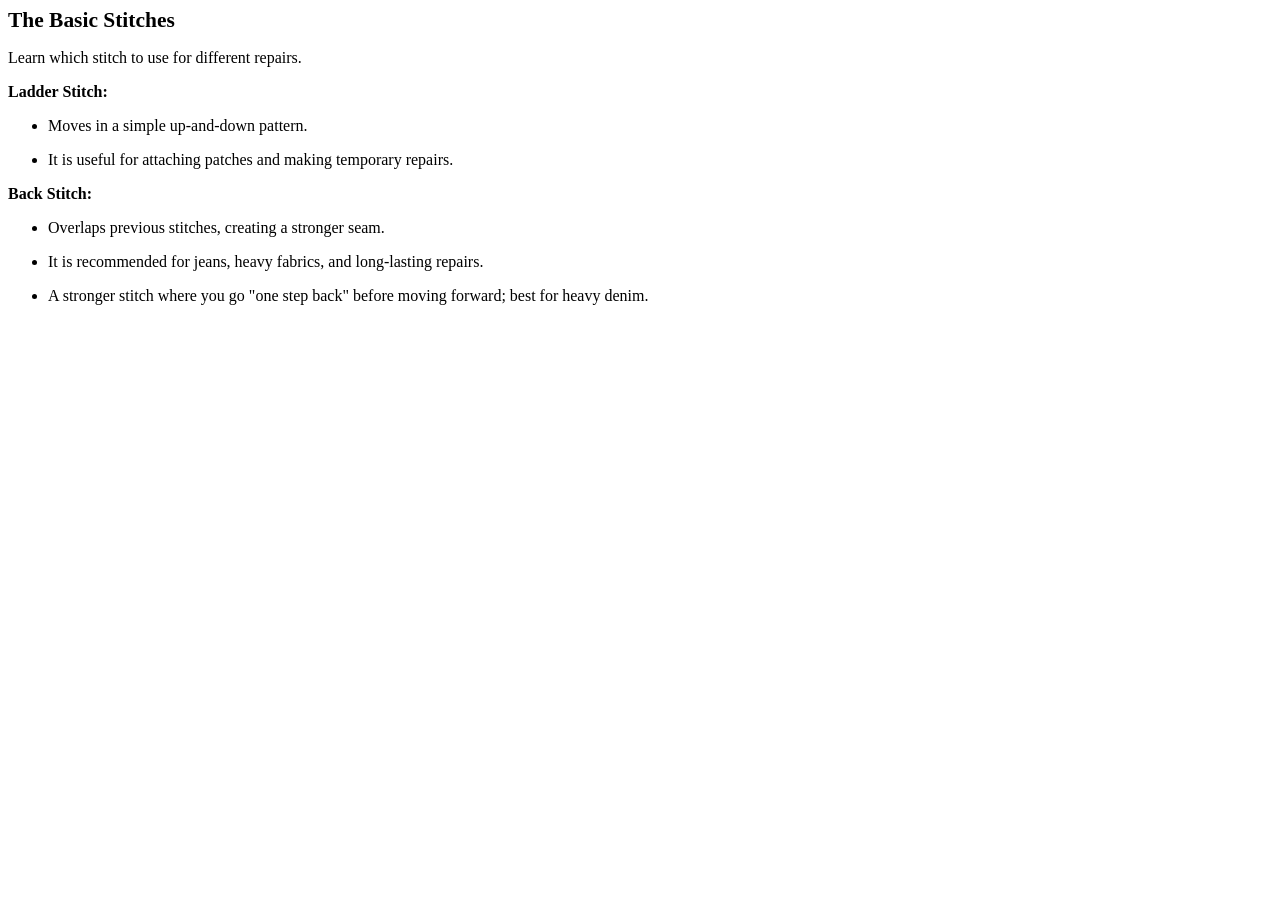
<file: Basic_Stitches.html>
<!DOCTYPE html
  SYSTEM "about:legacy-compat">
<html lang="en-us"><head><meta charset="UTF-8"><meta name="copyright" content="(C) Copyright 2026"><meta name="generator" content="DITA-OT"><meta name="description" content="Learn which stitch to use for different repairs."><title>The Basic Stitches</title><link rel="shortcut icon" href="./favicon.svg"><link rel="stylesheet" type="text/css" href="commonltr.css">
<link rel="stylesheet" type="text/css" href="./common-extended.css"></head><body id="concept-8547"><main role="main"><article role="article" aria-labelledby="ariaid-title1"><h1 class="title topictitle1" id="ariaid-title1">The Basic Stitches</h1><div class="body conbody"><p class="shortdesc">Learn which stitch to use for different repairs.</p><div class="p"><strong class="ph b">Ladder Stitch:</strong><ul class="ul"><li class="li"><p class="p">Moves in a simple up-and-down pattern. </p></li><li class="li"><p class="p">It is useful for attaching patches and making temporary repairs.
</p></li></ul></div><p class="p"><strong class="ph b">Back Stitch:</strong></p><ul class="ul"><li class="li"><p class="p">Overlaps previous stitches, creating a stronger seam.</p></li><li class="li"><p class="p">It is recommended for jeans, heavy fabrics, and long-lasting repairs.
</p></li><li class="li"><p class="p">A stronger stitch where you go "one step back" before moving forward; best for heavy denim.</p></li></ul></div></article></main></body></html>
</file>
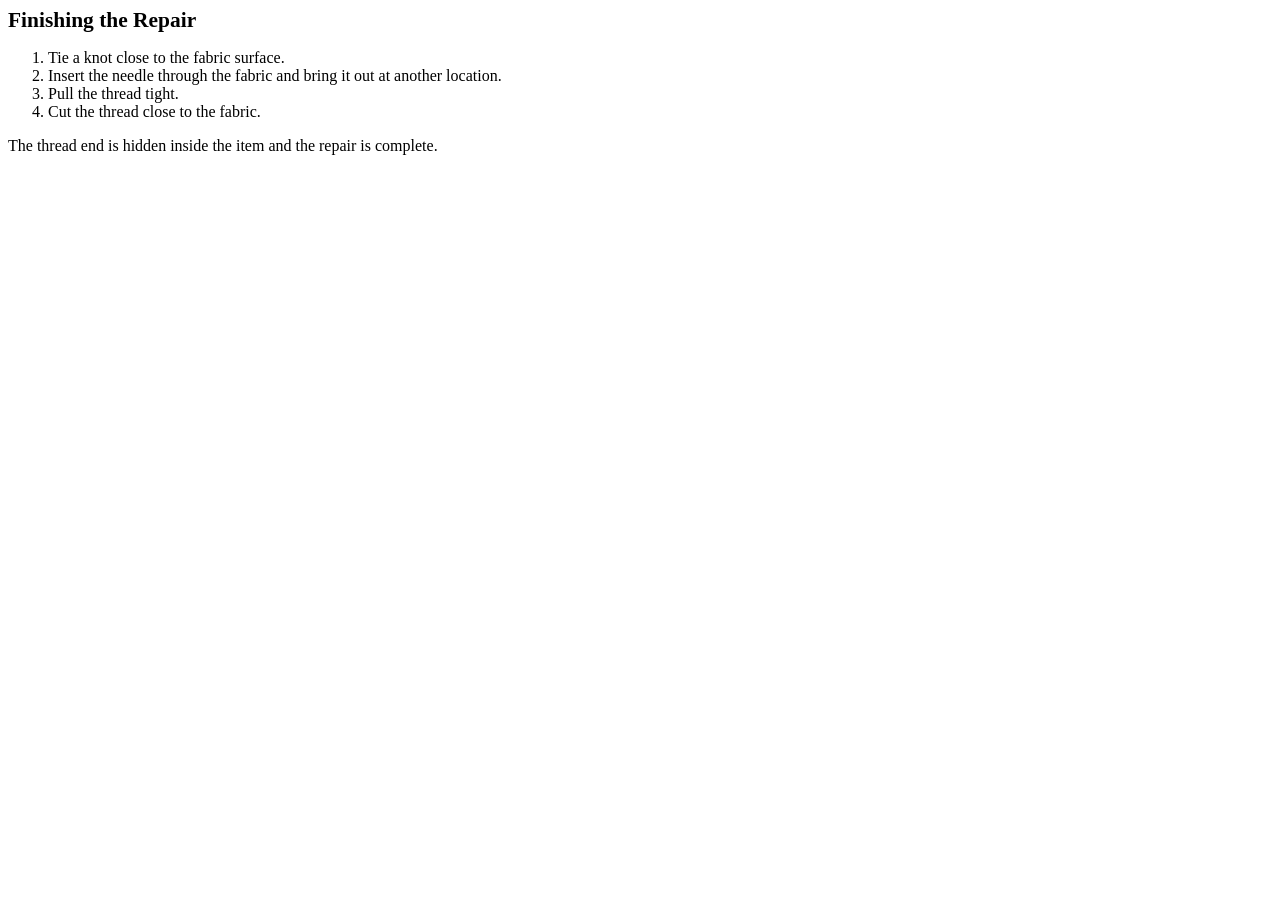
<file: Finishing_the_Repair.html>
<!DOCTYPE html
  SYSTEM "about:legacy-compat">
<html lang="en"><head><meta charset="UTF-8"><meta name="copyright" content="(C) Copyright 2026"><meta name="generator" content="DITA-OT"><meta name="description" content=""><title>Finishing the Repair</title><link rel="shortcut icon" href="./favicon.svg"><link rel="stylesheet" type="text/css" href="commonltr.css">
<link rel="stylesheet" type="text/css" href="./common-extended.css"></head><body id="task-9900"><main role="main"><article role="article" aria-labelledby="ariaid-title1"><h1 class="title topictitle1" id="ariaid-title1">Finishing the Repair</h1><div class="body taskbody"><p class="shortdesc"></p><section class="section context"></section><section><ol class="ol steps"><li class="li step"><span class="ph cmd">Tie a knot close to the fabric surface.
</span></li><li class="li step"><span class="ph cmd">Insert the needle through the fabric and bring it out at another location.
</span></li><li class="li step"><span class="ph cmd">Pull the thread tight.
</span></li><li class="li step"><span class="ph cmd">Cut the thread close to the fabric.
</span></li></ol></section><section class="section result">The thread end is hidden inside the item and the repair is complete.
</section></div></article></main></body></html>
</file>
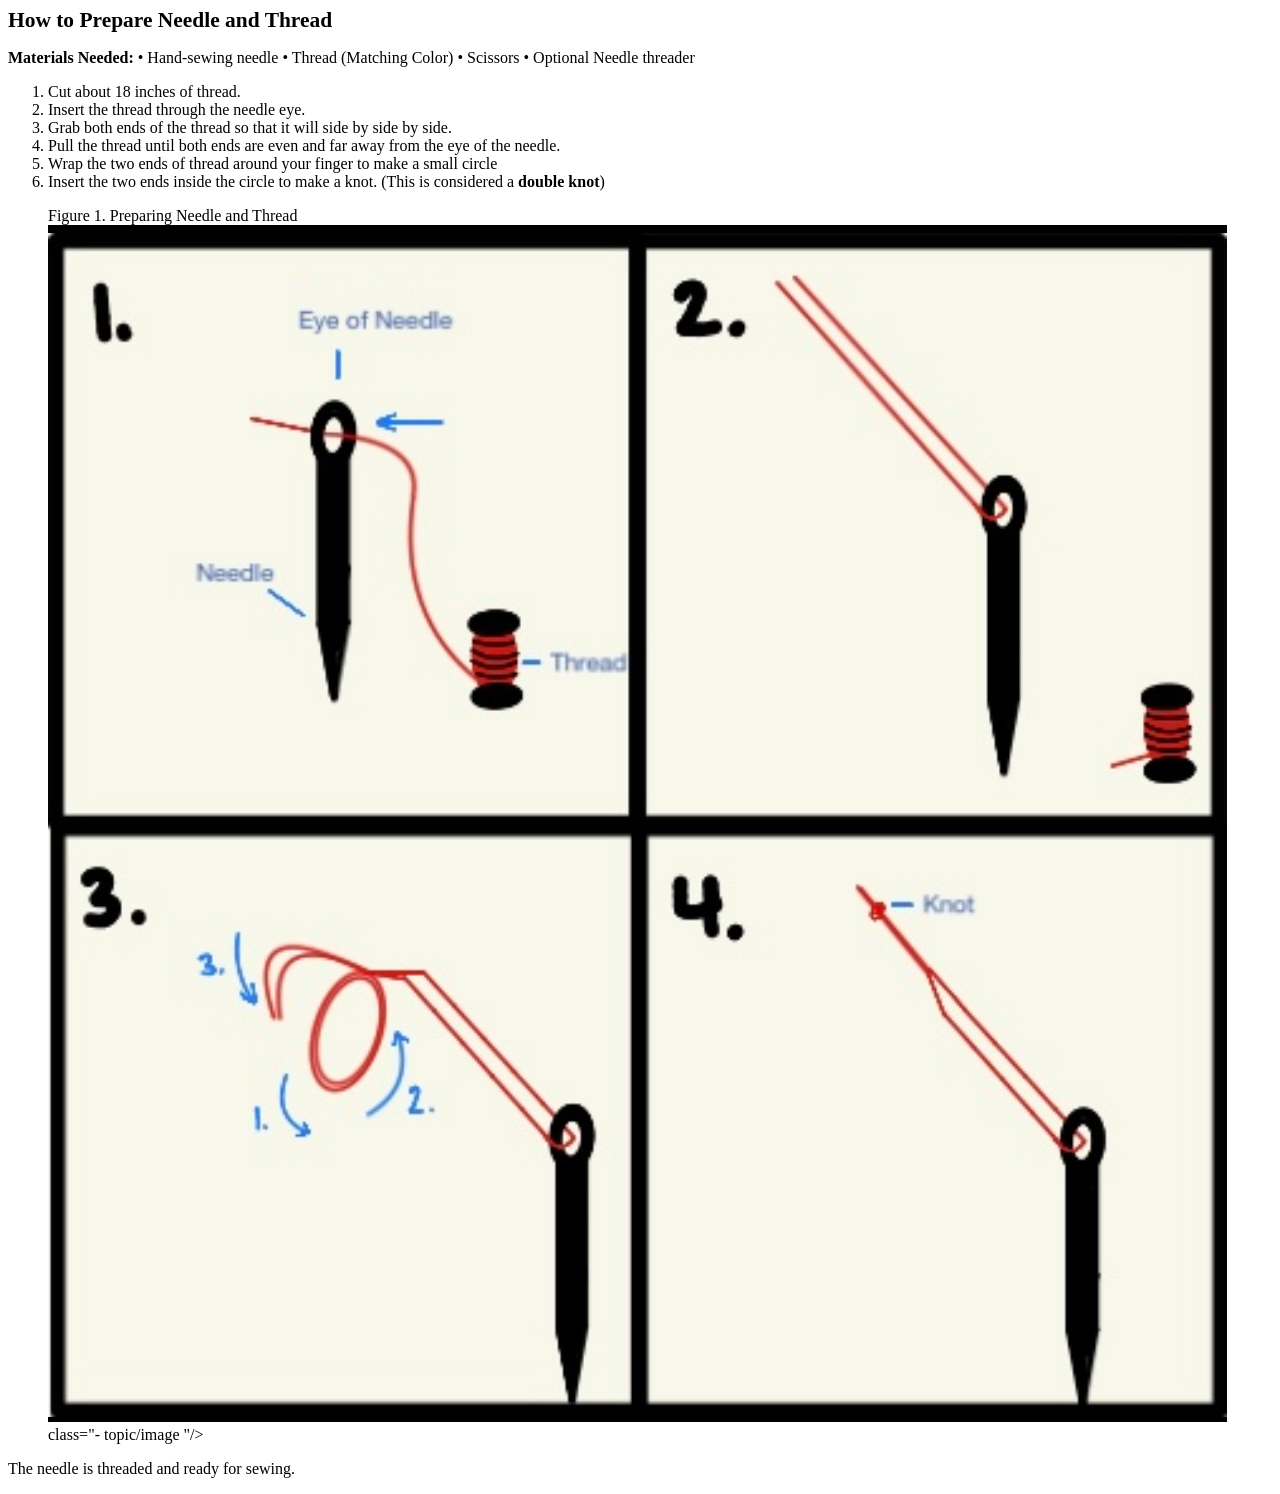
<file: How_to_Prepare_Needle_and_Thread.html>
<!DOCTYPE html
  SYSTEM "about:legacy-compat">
<html lang="en"><head><meta charset="UTF-8"><meta name="copyright" content="(C) Copyright 2026"><meta name="generator" content="DITA-OT"><meta name="description" content=""><title>How to Prepare Needle and Thread</title><link rel="shortcut icon" href="./favicon.svg"><link rel="stylesheet" type="text/css" href="commonltr.css">
<link rel="stylesheet" type="text/css" href="./common-extended.css"></head><body id="task-3039"><main role="main"><article role="article" aria-labelledby="ariaid-title1"><h1 class="title topictitle1" id="ariaid-title1">How to Prepare Needle and Thread</h1><div class="body taskbody"><p class="shortdesc"></p><section class="section prereq"><strong class="ph b">Materials Needed: </strong> • Hand-sewing needle
• Thread (Matching Color)
• Scissors • Optional Needle threader
</section><section class="section context"></section><section><ol class="ol steps"><li class="li step"><span class="ph cmd">Cut about 18 inches of thread.
</span></li><li class="li step"><span class="ph cmd">Insert the thread through the needle eye.
</span></li><li class="li step"><span class="ph cmd">Grab both ends of the thread so that it will  side by side by side.</span></li><li class="li step"><span class="ph cmd">Pull the thread until both ends are even and far away from the eye of the needle.</span></li><li class="li step"><span class="ph cmd">Wrap the two ends of thread around your finger to make a small circle</span></li><li class="li step"><span class="ph cmd">Insert the two ends inside the circle to make a knot. (This is considered a <strong class="ph b">double knot</strong>)</span></li></ol></section><section class="section result"><figure class="fig fignone"><figcaption><span class="fig--title-label">Figure 1. </span>Preparing Needle and Thread</figcaption><img class="image" src="IMG_5913.jpg"> class="- topic/image "/&gt;<img class="image"></figure><p class="p">The needle is threaded and ready for sewing.
</p></section></div></article></main></body></html>
</file>
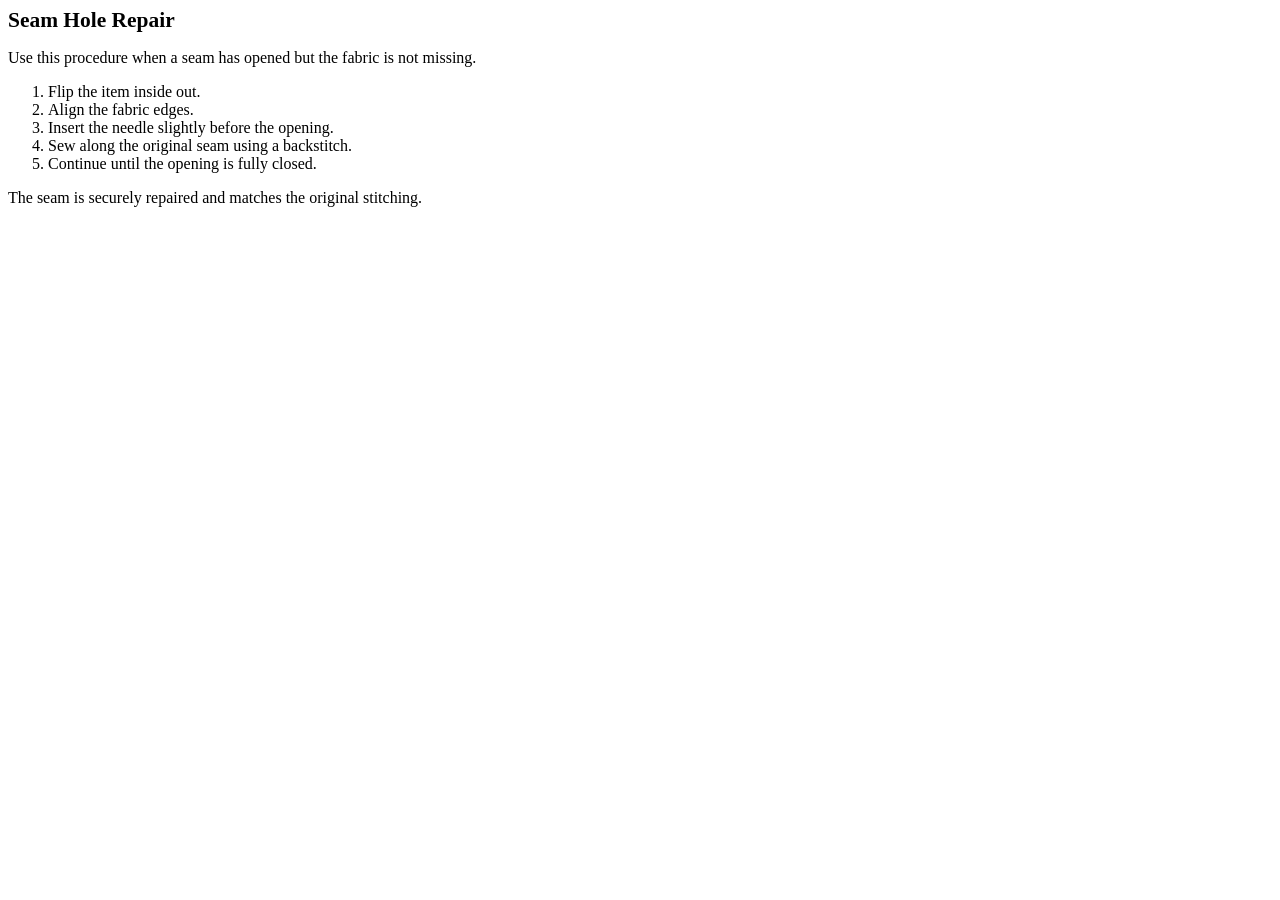
<file: Seam_Hole_Repair.html>
<!DOCTYPE html
  SYSTEM "about:legacy-compat">
<html lang="en"><head><meta charset="UTF-8"><meta name="copyright" content="(C) Copyright 2026"><meta name="generator" content="DITA-OT"><meta name="description" content=""><title>Seam Hole Repair</title><link rel="shortcut icon" href="./favicon.svg"><link rel="stylesheet" type="text/css" href="commonltr.css">
<link rel="stylesheet" type="text/css" href="./common-extended.css"></head><body id="task-7779"><main role="main"><article role="article" aria-labelledby="ariaid-title1"><h1 class="title topictitle1" id="ariaid-title1">Seam Hole Repair</h1><div class="body taskbody"><p class="shortdesc"></p><section class="section context">Use this procedure when a seam has opened but the fabric is not missing.
</section><section><ol class="ol steps"><li class="li step"><span class="ph cmd">Flip the item inside out.</span></li><li class="li step"><span class="ph cmd">Align the fabric edges.</span></li><li class="li step"><span class="ph cmd">Insert the needle slightly before the opening.
</span></li><li class="li step"><span class="ph cmd">Sew along the original seam using a backstitch.
</span></li><li class="li step"><span class="ph cmd">Continue until the opening is fully closed.
</span></li></ol></section><section class="section result">The seam is securely repaired and matches the original stitching.
</section></div></article></main></body></html>
</file>
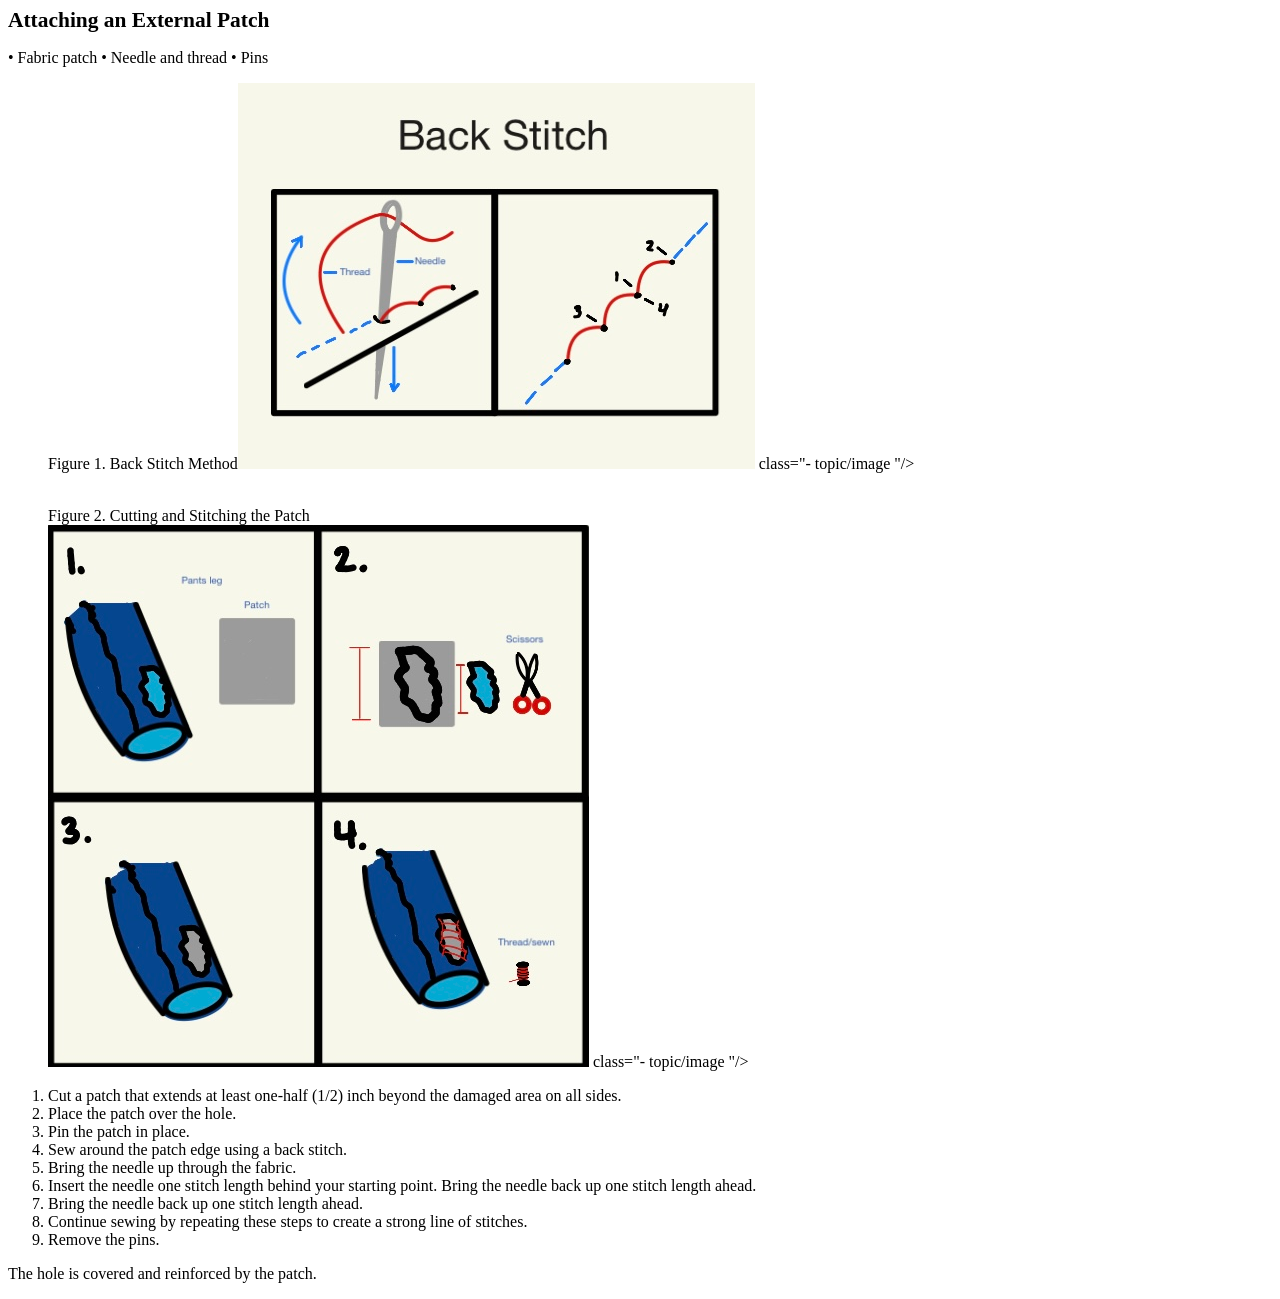
<file: Sew-on_Patches_Repair.html>
<!DOCTYPE html
  SYSTEM "about:legacy-compat">
<html lang="en"><head><meta charset="UTF-8"><meta name="copyright" content="(C) Copyright 2026"><meta name="generator" content="DITA-OT"><meta name="description" content=""><title>Attaching an External Patch</title><link rel="shortcut icon" href="./favicon.svg"><link rel="stylesheet" type="text/css" href="commonltr.css">
<link rel="stylesheet" type="text/css" href="./common-extended.css"></head><body id="task-7169"><main role="main"><article role="article" aria-labelledby="ariaid-title1"><h1 class="title topictitle1" id="ariaid-title1">Attaching an External Patch</h1><div class="body taskbody"><p class="shortdesc"></p><section class="section prereq">• Fabric patch
• Needle and thread
• Pins
</section><section class="section context"><figure class="fig fignone"><figcaption><span class="fig--title-label">Figure 1. </span>Back Stitch Method<img class="image" src="IMG_0222.jpg"> class="- topic/image "/&gt;</figcaption><img class="image"></figure><figure class="fig fignone"><figcaption><span class="fig--title-label">Figure 2. </span>Cutting and Stitching the Patch</figcaption><img class="image" src="IMG_0220.jpg"> class="- topic/image "/&gt;<img class="image"></figure></section><section><ol class="ol steps"><li class="li step"><span class="ph cmd">Cut a patch that extends at least one-half (1/2) inch beyond the damaged area on all sides.
 </span></li><li class="li step"><span class="ph cmd">Place the patch over the hole.
</span></li><li class="li step"><span class="ph cmd">Pin the patch in place.</span></li><li class="li step"><span class="ph cmd">Sew around the patch edge using a back stitch.
</span></li><li class="li step"><span class="ph cmd">Bring the needle up through the fabric.</span></li><li class="li step"><span class="ph cmd">

Insert the needle one stitch length behind your starting point.

Bring the needle back up one stitch length ahead.</span></li><li class="li step"><span class="ph cmd">Bring the needle back up one stitch length ahead.</span></li><li class="li step"><span class="ph cmd">Continue sewing by repeating these steps to create a strong line of stitches.</span></li><li class="li step"><span class="ph cmd">Remove the pins.
</span></li></ol></section><section class="section result">The hole is covered and reinforced by the patch.
</section></div></article></main></body></html>
</file>
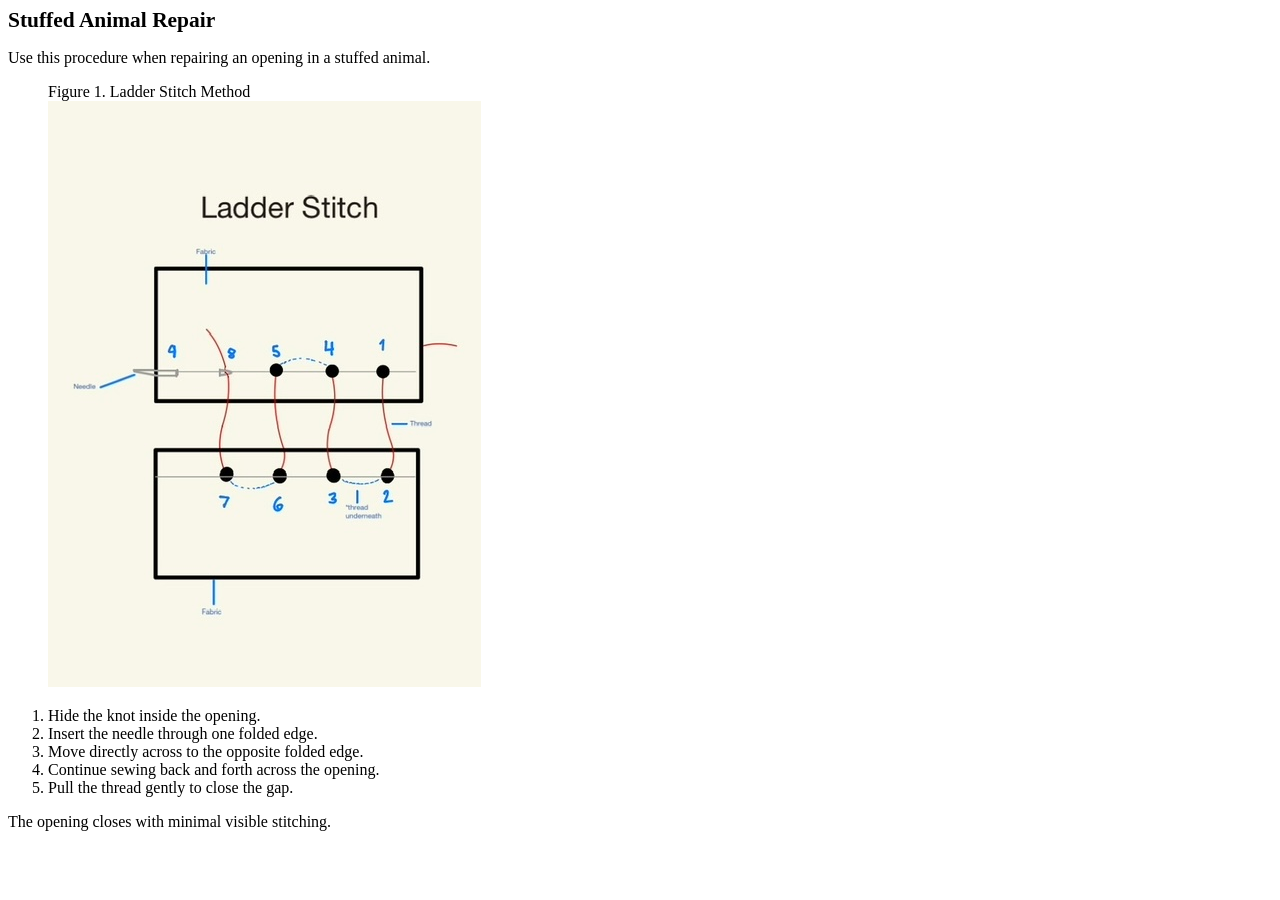
<file: Stuffed_Animal_Repair_formatted.html>
<!DOCTYPE html
  SYSTEM "about:legacy-compat">
<html lang="en"><head><meta charset="UTF-8"><meta name="copyright" content="(C) Copyright 2026"><meta name="generator" content="DITA-OT"><meta name="description" content=""><title>Stuffed Animal Repair</title><link rel="shortcut icon" href="./favicon.svg"><link rel="stylesheet" type="text/css" href="commonltr.css">
<link rel="stylesheet" type="text/css" href="./common-extended.css"></head><body id="task-9317"><main role="main"><article role="article" aria-labelledby="ariaid-title1">
  <h1 class="title topictitle1" id="ariaid-title1">Stuffed Animal Repair</h1>

  

  <div class="body taskbody"><p class="shortdesc"></p>

    <section class="section context">
      Use this procedure when repairing an opening in a stuffed animal.
    </section>

    
    <figure class="fig fignone"><figcaption><span class="fig--title-label">Figure 1. </span>Ladder Stitch Method</figcaption>
      
      <img class="image" src="IMG_5912.jpg">
    </figure>

    <section><ol class="ol steps"><li class="li step">
        <span class="ph cmd">Hide the knot inside the opening.</span>
      </li><li class="li step">
        <span class="ph cmd">Insert the needle through one folded edge.</span>
      </li><li class="li step">
        <span class="ph cmd">Move directly across to the opposite folded edge.</span>
      </li><li class="li step">
        <span class="ph cmd">Continue sewing back and forth across the opening.</span>
      </li><li class="li step">
        <span class="ph cmd">Pull the thread gently to close the gap.</span>
      </li></ol></section>

    <section class="section result">
      The opening closes with minimal visible stitching.
    </section>

  </div>
</article></main></body></html>
</file>
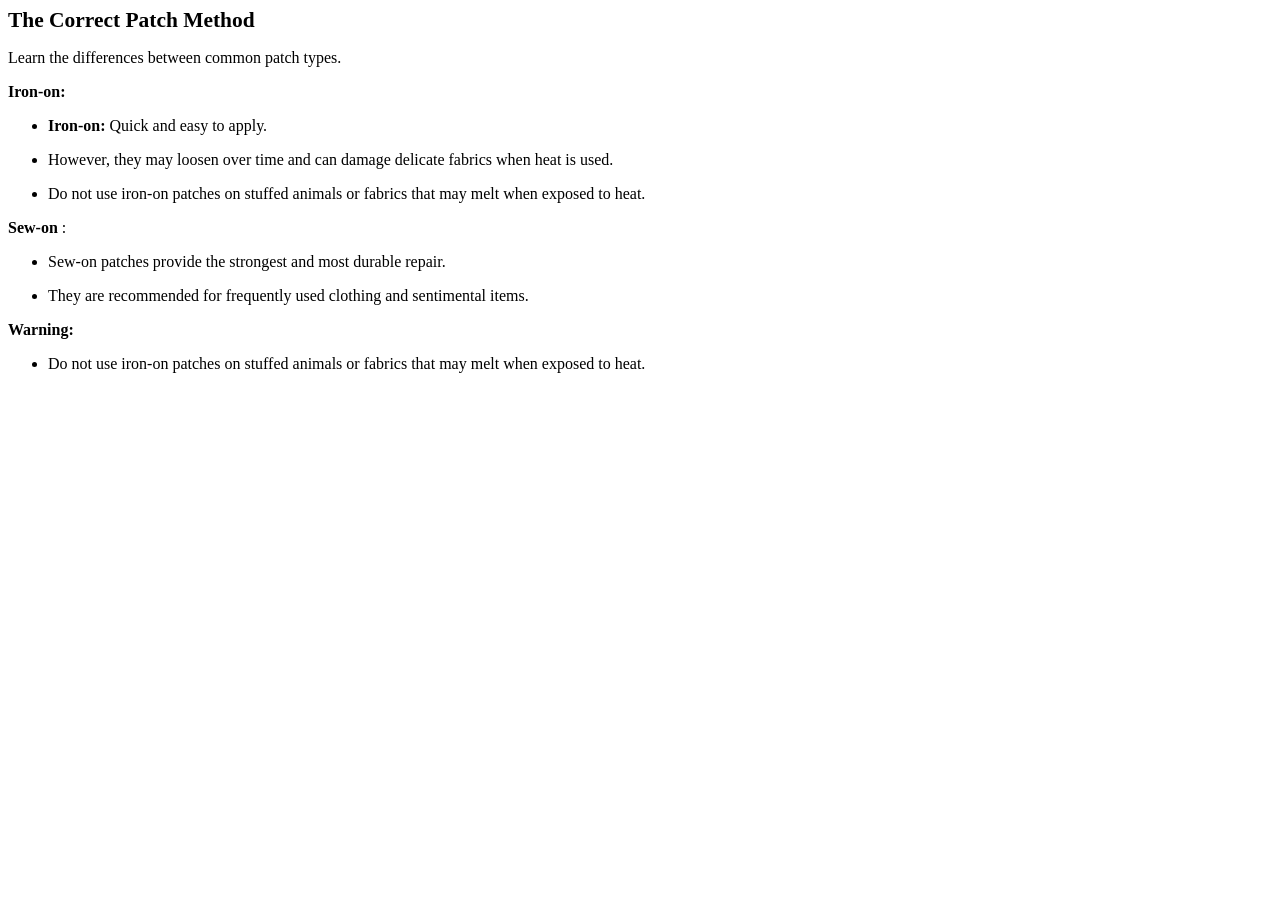
<file: The_Correct_Patch_Method_formatted.html>
<!DOCTYPE html
  SYSTEM "about:legacy-compat">
<html lang="en-us"><head><meta charset="UTF-8"><meta name="copyright" content="(C) Copyright 2026"><meta name="generator" content="DITA-OT"><meta name="description" content="Learn the differences between common patch types."><title>The Correct Patch Method</title><link rel="shortcut icon" href="./favicon.svg"><link rel="stylesheet" type="text/css" href="commonltr.css">
<link rel="stylesheet" type="text/css" href="./common-extended.css"></head><body id="concept-6930"><main role="main"><article role="article" aria-labelledby="ariaid-title1">
  <h1 class="title topictitle1" id="ariaid-title1">The Correct Patch Method</h1>
  
  
  <div class="body conbody"><p class="shortdesc">Learn the differences between common patch types.
</p>
    <div class="p">
      <strong class="ph b">Iron-on:</strong>
      <ul class="ul">
        <li class="li">
          <p class="p">
            <strong class="ph b">Iron-on: </strong>
            Quick and easy to apply. 
          </p>
        </li>
        <li class="li">
          <p class="p">However, they may loosen over time and can damage delicate fabrics when heat is used.
</p>
        </li>
        <li class="li">
          <p class="p">Do not use iron-on patches on stuffed animals or fabrics that may melt when exposed to heat.
</p>
        </li>
      </ul>
    </div>
    <p class="p">
      <strong class="ph b">Sew-on</strong>
      :
    </p>
    <ul class="ul">
      <li class="li">
        <p class="p">Sew-on patches provide the strongest and most durable repair.</p>
      </li>
      <li class="li">
        <p class="p">They are recommended for frequently used clothing and sentimental items.
</p>
      </li>
    </ul>
    <p class="p">
      <strong class="ph b">Warning:</strong>
    </p>
    <ul class="ul">
      <li class="li">
        <p class="p">Do not use iron-on patches on stuffed animals or fabrics that may melt when exposed to heat.
</p>
      </li>
    </ul>
  </div>
</article></main></body></html>
</file>
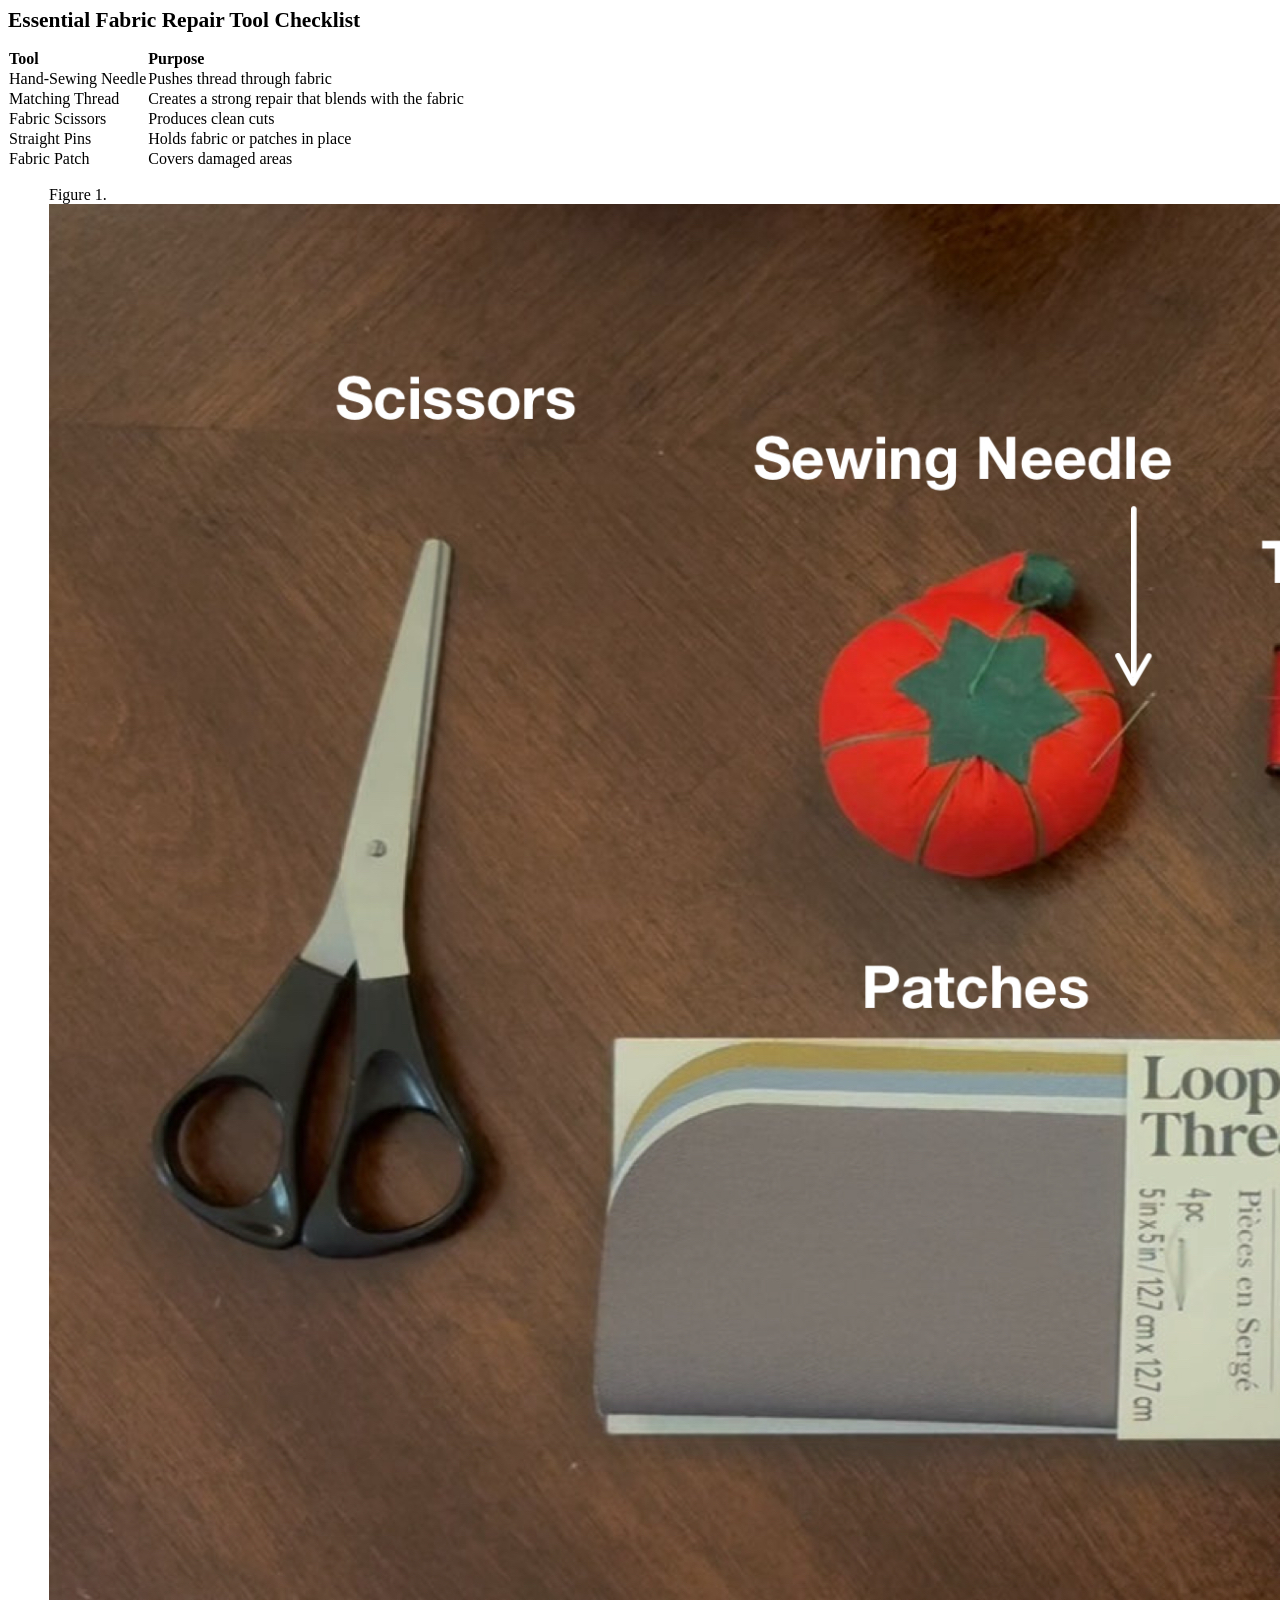
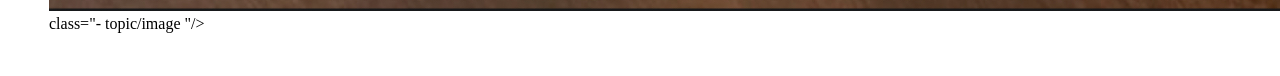
<file: Tool_Checklist.html>
<!DOCTYPE html
  SYSTEM "about:legacy-compat">
<html lang="en"><head><meta charset="UTF-8"><meta name="copyright" content="(C) Copyright 2026"><meta name="generator" content="DITA-OT"><meta name="description" content=""><title>Essential Fabric Repair Tool Checklist</title><link rel="shortcut icon" href="./favicon.svg"><link rel="stylesheet" type="text/css" href="commonltr.css">
<link rel="stylesheet" type="text/css" href="./common-extended.css"></head><body id="reference-7915"><main role="main"><article role="article" aria-labelledby="ariaid-title1"><h1 class="title topictitle1" id="ariaid-title1">Essential Fabric Repair Tool Checklist</h1><div class="body refbody"><p class="shortdesc"></p><table class="table"><caption></caption><colgroup><col><col></colgroup><tbody class="tbody"><tr class="row"><td class="entry"><strong class="ph b">Tool</strong></td><td class="entry"><strong class="ph b">Purpose</strong></td></tr><tr class="row"><td class="entry">Hand-Sewing Needle</td><td class="entry">Pushes thread through fabric</td></tr><tr class="row"><td class="entry">Matching Thread</td><td class="entry">Creates a strong repair that blends with the fabric</td></tr><tr class="row"><td class="entry">Fabric Scissors</td><td class="entry">Produces clean cuts</td></tr><tr class="row"><td class="entry">Straight Pins</td><td class="entry">Holds fabric or patches in place</td></tr><tr class="row"><td class="entry">Fabric Patch</td><td class="entry">Covers damaged areas</td></tr></tbody></table><table class="table"><caption></caption><colgroup><col style="width:100%"></colgroup><tbody class="tbody"><tr class="row"><td class="entry"><figure class="fig fignone"><figcaption><span class="fig--title-label">Figure 1. </span><img class="image" src="IMG_0224.jpg"> class="- topic/image "/&gt;</figcaption><img class="image"></figure></td></tr></tbody></table></div></article></main></body></html>
</file>
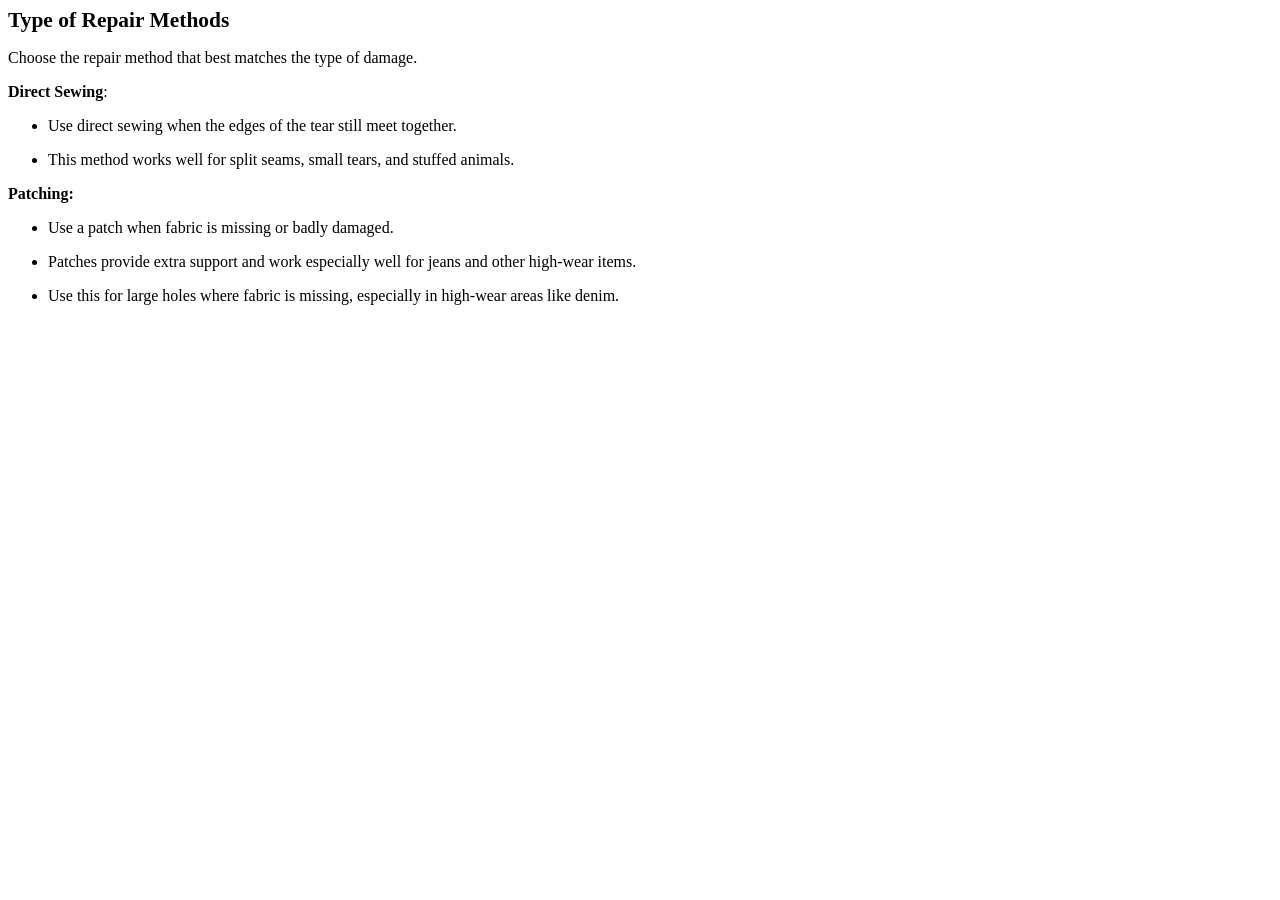
<file: Type_of_Repair_Methods.html>
<!DOCTYPE html
  SYSTEM "about:legacy-compat">
<html lang="en-us"><head><meta charset="UTF-8"><meta name="copyright" content="(C) Copyright 2026"><meta name="generator" content="DITA-OT"><meta name="description" content="Choose the repair method that best matches the type of damage."><title>Type of Repair Methods</title><link rel="shortcut icon" href="./favicon.svg"><link rel="stylesheet" type="text/css" href="commonltr.css">
<link rel="stylesheet" type="text/css" href="./common-extended.css"></head><body id="concept-9501"><main role="main"><article role="article" aria-labelledby="ariaid-title1"><h1 class="title topictitle1" id="ariaid-title1">Type of Repair Methods</h1><div class="body conbody"><p class="shortdesc">Choose the repair method that best matches the type of damage.</p><div class="p"><strong class="ph b">Direct Sewing</strong>:<ul class="ul"><li class="li"><p class="p">Use direct sewing when the edges of the tear still meet together. </p></li><li class="li"><p class="p">This method works well for split seams, small tears, and stuffed animals.</p></li></ul></div><p class="p"><strong class="ph b">Patching:</strong></p><ul class="ul"><li class="li"><p class="p">Use a patch when fabric is missing or badly damaged. </p></li><li class="li"><p class="p">Patches provide extra support and work especially well for jeans and other high-wear items.
</p></li><li class="li"><p class="p">Use this for large holes where fabric is missing, especially in high-wear areas like denim.</p></li></ul></div></article></main></body></html>
</file>
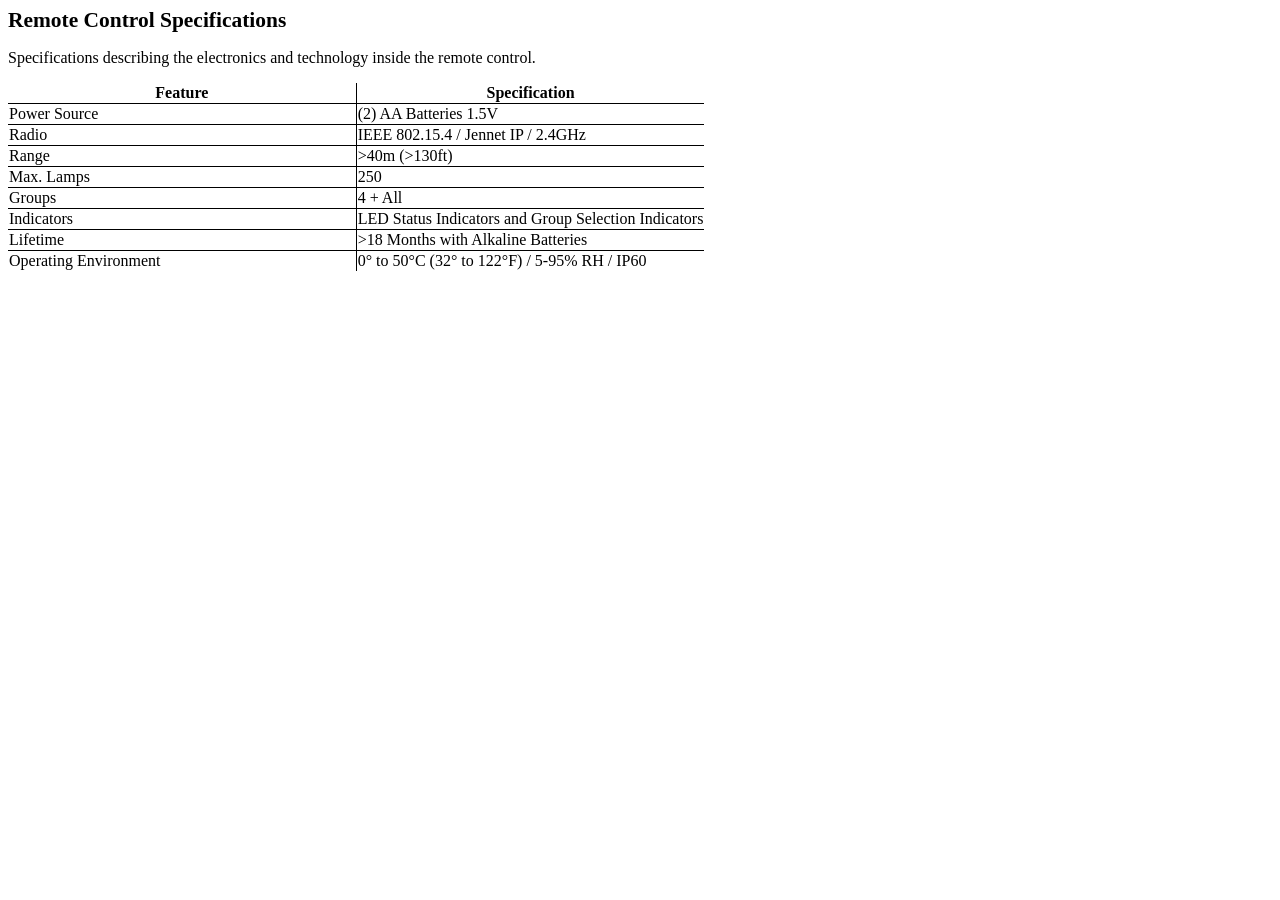
<file: out/html5/ref-specifications-remote-control/ref-specifications-remote-control.html>
<!DOCTYPE html
  SYSTEM "about:legacy-compat">
<html lang="en-us"><head><meta charset="UTF-8"><meta name="generator" content="DITA-OT"><meta name="description" content="Specifications describing the electronics and technology inside the remote control."><meta name="rights" content="© 2024 Remote Lighting Enterprises"><title>Remote Control Specifications</title><link rel="stylesheet" type="text/css" href="commonltr.css"></head><body id="ref-specifications-remote-control"><main role="main"><article role="article" aria-labelledby="ariaid-title1">
  <h1 class="title topictitle1" id="ariaid-title1">Remote Control Specifications</h1>
  
  
  <div class="body refbody"><p class="shortdesc">Specifications describing the electronics and technology inside the remote
    control.</p>
    <table class="simpletable" id="ref-specifications-remote-control__simpletable-zzc-hry-3r"><colgroup><col style="width:50%"><col style="width:50%"></colgroup><thead><tr class="sthead">
        <th class="stentry" scope="col" id="ref-specifications-remote-control__simpletable-zzc-hry-3r__stentry__1">Feature</th>
        <th class="stentry" scope="col" id="ref-specifications-remote-control__simpletable-zzc-hry-3r__stentry__2">Specification</th>
      </tr></thead><tbody><tr class="strow">
        <td class="stentry" headers="ref-specifications-remote-control__simpletable-zzc-hry-3r__stentry__1">Power Source</td>
        <td class="stentry" headers="ref-specifications-remote-control__simpletable-zzc-hry-3r__stentry__2">(2) AA Batteries 1.5V</td>
      </tr><tr class="strow">
        <td class="stentry" headers="ref-specifications-remote-control__simpletable-zzc-hry-3r__stentry__1">Radio</td>
        <td class="stentry" headers="ref-specifications-remote-control__simpletable-zzc-hry-3r__stentry__2">IEEE 802.15.4 / Jennet IP / 2.4GHz</td>
      </tr><tr class="strow">
        <td class="stentry" headers="ref-specifications-remote-control__simpletable-zzc-hry-3r__stentry__1">Range</td>
        <td class="stentry" headers="ref-specifications-remote-control__simpletable-zzc-hry-3r__stentry__2">&gt;40m (&gt;130ft)</td>
      </tr><tr class="strow">
        <td class="stentry" headers="ref-specifications-remote-control__simpletable-zzc-hry-3r__stentry__1">Max. Lamps</td>
        <td class="stentry" headers="ref-specifications-remote-control__simpletable-zzc-hry-3r__stentry__2">250</td>
      </tr><tr class="strow">
        <td class="stentry" headers="ref-specifications-remote-control__simpletable-zzc-hry-3r__stentry__1">Groups</td>
        <td class="stentry" headers="ref-specifications-remote-control__simpletable-zzc-hry-3r__stentry__2">4 + All</td>
      </tr><tr class="strow">
        <td class="stentry" headers="ref-specifications-remote-control__simpletable-zzc-hry-3r__stentry__1">Indicators</td>
        <td class="stentry" headers="ref-specifications-remote-control__simpletable-zzc-hry-3r__stentry__2">LED Status Indicators and Group Selection Indicators</td>
      </tr><tr class="strow">
        <td class="stentry" headers="ref-specifications-remote-control__simpletable-zzc-hry-3r__stentry__1">Lifetime</td>
        <td class="stentry" headers="ref-specifications-remote-control__simpletable-zzc-hry-3r__stentry__2">&gt;18 Months with Alkaline Batteries</td>
      </tr><tr class="strow">
        <td class="stentry" headers="ref-specifications-remote-control__simpletable-zzc-hry-3r__stentry__1">Operating Environment</td>
        <td class="stentry" headers="ref-specifications-remote-control__simpletable-zzc-hry-3r__stentry__2">0° to 50°C (32° to 122°F) / 5-95% RH / IP60</td>
      </tr></tbody></table>
  </div>
</article></main></body></html>
</file>
<file: commonltr.css>
/*!
 * This file is part of the DITA Open Toolkit project. 
 *
 * Copyright 2004, 2005 IBM Corporation
 *
 * See the accompanying LICENSE file for applicable license.
 */
.frame-top {
  border-top: solid 1px;
  border-right: 0;
  border-bottom: 0;
  border-left: 0;
}

.frame-bottom {
  border-top: 0;
  border-right: 0;
  border-bottom: solid 1px;
  border-left: 0;
}

.frame-topbot {
  border-top: solid 1px;
  border-right: 0;
  border-bottom: solid 1px;
  border-left: 0;
}

.frame-all {
  border: solid 1px;
}

.frame-sides {
  border-top: 0;
  border-left: solid 1px;
  border-right: solid 1px;
  border-bottom: 0;
}

.frame-none {
  border: 0;
}

.scale-50 {
  font-size: 50%;
}

.scale-60 {
  font-size: 60%;
}

.scale-70 {
  font-size: 70%;
}

.scale-80 {
  font-size: 80%;
}

.scale-90 {
  font-size: 90%;
}

.scale-100 {
  font-size: 100%;
}

.scale-110 {
  font-size: 110%;
}

.scale-120 {
  font-size: 120%;
}

.scale-140 {
  font-size: 140%;
}

.scale-160 {
  font-size: 160%;
}

.scale-180 {
  font-size: 180%;
}

.scale-200 {
  font-size: 200%;
}

.expanse-page, .expanse-spread {
  width: 100%;
}

.hazardstatement td,
.hazardstatement th {
  padding: 0.5rem;
}
.hazardstatement th {
  text-align: center;
  text-transform: uppercase;
}
.hazardstatement--caution {
  background-color: #ffd100;
}
.hazardstatement--danger {
  background-color: #c8102e;
  color: #fff;
}
.hazardstatement--warning {
  background-color: #ff8200;
}
.hazardstatement--attention, .hazardstatement--fastpath, .hazardstatement--important, .hazardstatement--note, .hazardstatement--notice, .hazardstatement--other, .hazardstatement--remember, .hazardstatement--restriction, .hazardstatement--tip {
  background-color: #0072ce;
  color: #fff;
  font-style: italic;
}

.line-through {
  text-decoration: line-through;
}

.overline {
  text-decoration: overline;
}

.tt {
  font-family: monospace;
}

.codeblock {
  font-family: monospace;
}

.syntaxdiagram {
  border: 1 black solid;
  color: maroon;
  display: block;
  margin-bottom: 6pt;
  padding: 2pt;
}

.codeph {
  font-family: monospace;
}

.kwd {
  font-weight: bold;
}

.parmname {
  font-weight: bold;
}

.var {
  font-style: italic;
}

.filepath {
  font-family: monospace;
}

.tasklabel {
  font-size: 100%;
  margin-bottom: 1em;
  margin-top: 1em;
}

.lq div {
  text-align: right;
}

.boolean {
  color: green;
}

.state {
  color: red;
}

.screen {
  background-color: #ccc;
  border: outset;
  margin-bottom: 2px;
  margin-top: 2px;
  padding: 5px;
  white-space: pre;
}

.wintitle {
  font-weight: bold;
}

.numcharref {
  color: #639;
  font-family: Menlo, Monaco, Consolas, "Courier New", monospace;
}

.parameterentity {
  color: #639;
  font-family: Menlo, Monaco, Consolas, "Courier New", monospace;
}

.textentity {
  color: #639;
  font-family: Menlo, Monaco, Consolas, "Courier New", monospace;
}

.xmlatt {
  color: #639;
  font-family: Menlo, Monaco, Consolas, "Courier New", monospace;
}

.xmlelement {
  color: #639;
  font-family: Menlo, Monaco, Consolas, "Courier New", monospace;
}

.xmlnsname {
  color: #639;
  font-family: Menlo, Monaco, Consolas, "Courier New", monospace;
}

.xmlpi {
  color: #639;
  font-family: Menlo, Monaco, Consolas, "Courier New", monospace;
}

.fig {
  /* Default of italics to set apart figure captions */
  /* Use @frame to create frames on figures */
}
.figcap {
  font-style: italic;
}
.figdesc {
  font-style: normal;
}
.figborder {
  border-color: Silver;
  border-style: solid;
  border-width: 2px;
  margin-top: 1em;
  padding-left: 3px;
  padding-right: 3px;
}
.figsides {
  border-color: Silver;
  border-left: 2px solid;
  border-right: 2px solid;
  margin-top: 1em;
  padding-left: 3px;
  padding-right: 3px;
}
.figtop {
  border-color: Silver;
  border-top: 2px solid;
  margin-top: 1em;
}
.figbottom {
  border-bottom: 2px solid;
  border-color: Silver;
}
.figtopbot {
  border-bottom: 2px solid;
  border-color: Silver;
  border-top: 2px solid;
  margin-top: 1em;
}

/* Align images based on @align on topic/image */
div.imageleft {
  text-align: left;
}

div.imagecenter {
  text-align: center;
}

div.imageright {
  text-align: right;
}

div.imagejustify {
  text-align: justify;
}

/* Set heading sizes, getting smaller for deeper nesting */
.topictitle1 {
  font-size: 1.34em;
  margin-bottom: 0.1em;
  margin-top: 0;
}

.topictitle2 {
  font-size: 1.17em;
  margin-bottom: 0.45em;
  margin-top: 1pc;
}

.topictitle3 {
  font-size: 1.17em;
  font-weight: bold;
  margin-bottom: 0.17em;
  margin-top: 1pc;
}

.topictitle4 {
  font-size: 1.17em;
  font-weight: bold;
  margin-top: 0.83em;
}

.topictitle5 {
  font-size: 1.17em;
  font-weight: bold;
}

.topictitle6 {
  font-size: 1.17em;
  font-style: italic;
}

.sectiontitle {
  font-size: 1.17em;
  font-weight: bold;
  margin-bottom: 0;
  margin-top: 1em;
}

.section {
  margin-bottom: 1em;
  margin-top: 1em;
}

.example {
  margin-bottom: 1em;
  margin-top: 1em;
}

.indexterm {
  background-color: #fdf;
  border: 1pt #000 solid;
  margin: 1pt;
}

/* Most link groups are created with <div>. Ensure they have space before and after. */
.ullinks {
  list-style-type: none;
}

.ulchildlink {
  margin-bottom: 1em;
  margin-top: 1em;
}

.olchildlink {
  margin-bottom: 1em;
  margin-top: 1em;
}

.linklist {
  margin-bottom: 1em;
}

ul.linklist {
  margin-top: 0;
  list-style-type: none;
  padding-left: 0;
}

li.linklist {
  margin-top: 0;
  margin-bottom: 0;
}

.linklistwithchild {
  margin-bottom: 1em;
  margin-left: 1.5em;
}

.sublinklist {
  margin-bottom: 1em;
  margin-left: 1.5em;
}

.relconcepts {
  margin-bottom: 1em;
  margin-top: 1em;
}

.reltasks {
  margin-bottom: 1em;
  margin-top: 1em;
}

.relref {
  margin-bottom: 1em;
  margin-top: 1em;
}

.relinfo {
  margin-bottom: 1em;
  margin-top: 1em;
}

.breadcrumb {
  font-size: smaller;
  margin-bottom: 1em;
}

/* Simple lists do not get a bullet */
ul.simple {
  list-style-type: none;
}

/* Default of bold for definition list terms */
.dlterm {
  font-weight: bold;
}

/* Use CSS to expand compact lists */
.dltermexpand {
  font-weight: bold;
  margin-top: 1em;
}

/* Compact lists use attributes up to DITA-OT 4.1.2 */
*[compact=yes] > li {
  margin-top: 0;
}

*[compact=no] > li {
  margin-top: 0.53em;
}

/* Compact lists use classes starting in DITA-OT 4.2 */
.compact > li {
  margin-top: 0;
}

.liexpand {
  margin-bottom: 1em;
  margin-top: 1em;
}

.sliexpand {
  margin-bottom: 1em;
  margin-top: 1em;
}

.dlexpand {
  margin-bottom: 1em;
  margin-top: 1em;
}

.ddexpand {
  margin-bottom: 1em;
  margin-top: 1em;
}

.stepexpand {
  margin-bottom: 1em;
  margin-top: 1em;
}

.substepexpand {
  margin-bottom: 1em;
  margin-top: 1em;
}

dt.prereq {
  margin-left: 20px;
}

/* All note formats have the same default presentation */
.note {
  margin-bottom: 1em;
  margin-top: 1em;
}
.note .notetitle, .note .notelisttitle,
.note .note__title {
  font-weight: bold;
}
.note .note__body {
  /* Note body is a <div> to keep HTML5 valid for block element children;
     "display: inline" allows one-line rendering if children are inline (#3955) */
  display: inline;
}

/* Various basic phrase styles */
.bold {
  font-weight: bold;
}

.bolditalic {
  font-style: italic;
  font-weight: bold;
}

.italic {
  font-style: italic;
}

.underlined {
  text-decoration: underline;
}

.uicontrol {
  font-weight: bold;
}

.defkwd {
  font-weight: bold;
  text-decoration: underline;
}

.shortcut {
  text-decoration: underline;
}

.menucascade > abbr {
  text-decoration: none;
}

table {
  border-collapse: collapse;
}

table .desc {
  display: block;
  font-style: italic;
}

.table--pgwide-1 {
  width: 100%;
}

.align-left {
  text-align: left;
}

.align-right {
  text-align: right;
}

.align-center {
  text-align: center;
}

.align-justify {
  text-align: justify;
}

.align-char {
  text-align: char;
}

.valign-top {
  vertical-align: top;
}

.valign-bottom {
  vertical-align: bottom;
}

.valign-middle {
  vertical-align: middle;
}

.colsep-0 {
  border-right: 0;
}

.colsep-1 {
  border-right: 1px solid;
}

.rowsep-0 {
  border-bottom: 0;
}

.rowsep-1 {
  border-bottom: 1px solid;
}

.entry.rotate {
  writing-mode: vertical-rl;
}

.stentry {
  border-right: 1px solid;
  border-bottom: 1px solid;
}

.stentry:last-child {
  border-right: 0;
}

.strow:last-child .stentry {
  border-bottom: 0;
}

/* Add space for top level topics */
.nested0 {
  margin-top: 1em;
}

/* div with class=p is used for paragraphs that contain blocks, to keep the XHTML valid */
.p {
  margin-top: 1em;
}

/* flagging styles */
.flag__style--italics {
  font-style: italic;
}
.flag__style--bold {
  font-weight: bold;
}
.flag__style--underline {
  text-decoration: underline;
}
.flag__style--double-underline {
  text-decoration: double-underline;
}
.flag__style--overline {
  text-decoration: overline;
}
</file>
<file: common-extended.css>
:root {
  --prism-maintext: var(--bs-secondary-text-emphasis, #000);
  --prism-background: var(--bs-secondary-bg-subtle, #f5f2f0);
  --prism-text: var(--bs-gray-500, #999);
  --prism-keywords: var(--bs-teal, #07a);
  --prism-punctuation: var(--bs-gray, #999);
  --prism-functions: var(--bs-orange, #f08d49);
  --prism-strings: var(--bs-green, #690);
  --prism-namespace: var(--bs-pink, #e2777a);
  --prism-names: var(--bs-blue, #6196cc);
  --prism-symbol: var(--bs-red, #DD4A68);
  --prism-url: var(--bs-cyan, #67cdcc);
}
/**
 * Use css variables in themes with a fallback to the prism.js default theme 
 * Based on https://github.com/PrismJS/prism/issues/2603
 * @author Richard Werkman 
 */

code[class*="language-"],
pre[class*="language-"] {
	color: var(--prism-maintext, #ccc);
	background: none;
	font-family: var(--bs-font-monospace, Consolas, Monaco, 'Andale Mono', 'Ubuntu Mono', monospace);
	font-size: 1em;
	text-align: left;
	white-space: pre;
	word-spacing: normal;
	word-break: normal;
	word-wrap: normal;
	line-height: 1.5;
	-moz-tab-size: 4;
	-o-tab-size: 4;
	tab-size: 4;
	-webkit-hyphens: none;
	-moz-hyphens: none;
	-ms-hyphens: none;
	hyphens: none;
}

/* Code blocks */
pre[class*="language-"] {
	padding: 1em;
	margin: .5em 0;
	overflow: auto;
}

/* :not(pre) > code[class*="language-"],*/
pre[class*="language-"] {
	background: var(--prism-background, #2d2d2d);
}

/* Inline code */
:not(pre)>code[class*="language-"] {
	padding: .1em;
	border-radius: .3em;
	white-space: normal;
}

pre[class*="language-"].show-line-numbers {
	position: relative;
	padding-left: 3.8em;
	counter-reset: linenumber;
}


pre[class*="language-"].show-line-numbers>code {
	position: relative;
	white-space: inherit;
}

.show-line-numbers .line-numbers-rows {
	position: absolute;
	pointer-events: none;
	font-size: 100%;
	left: -3em;
	width: 2em;
	/* works for line-numbers below 1000 lines */
	letter-spacing: -1px;
	border-right: 1px solid;
	border-right-color: var(--prism-text, #999);
	-webkit-user-select: none;
	-moz-user-select: none;
	-ms-user-select: none;
	user-select: none;

}

span.line-numbers-rows {
	display: inline;
	counter-increment: linenumber;
}

span.line-numbers-rows:before {
	content: counter(linenumber);
	color: var(--prism-text, #999);
	display: inline;
	padding-right: 0.8em;
	text-align: right;
}

.token.comment,
.token.block-comment,
.token.prolog,
.token.doctype,
.token.cdata {
	color: var(--prism-text, #999);
}

.token.punctuation {
	color: var(--prism-punctuation, #ccc);
}


.token.attr-name,
.token.namespace,
.token.deleted {
	color: var(--prism-names, #e2777a);
}

.token.boolean,
.token.number,
.token.function {
	color: var(--prism-functions, #f08d49);
}

.token.tag,
.token.property,
.token.class-name,
.token.constant,
.token.symbol {
	color: var(--prism-symbol, #f8c555);
}

.token.function-name,
.token.selector,
.token.important,
.token.atrule,
.token.keyword,
.token.builtin {
	color: var(--prism-keywords, #cc99cd);
}

.token.string,
.token.char,
.token.attr-value,
.token.regex,
.token.variable {
	color: var(--prism-strings, #7ec699);
}

.token.operator,
.token.entity,
.token.url {
	color: var(--prism-url, #67cdcc);
}

.token.important,
.token.bold {
	font-weight: bold;
}

.token.italic {
	font-style: italic;
}

.token.entity {
	cursor: help;
}

.token.inserted {
	color: var(--inserted, green);
}
</file>
<file: out/html5/ref-specifications-remote-control/commonltr.css>
/*!
 * This file is part of the DITA Open Toolkit project. 
 *
 * Copyright 2004, 2005 IBM Corporation
 *
 * See the accompanying LICENSE file for applicable license.
 */
.frame-top {
  border-top: solid 1px;
  border-right: 0;
  border-bottom: 0;
  border-left: 0;
}

.frame-bottom {
  border-top: 0;
  border-right: 0;
  border-bottom: solid 1px;
  border-left: 0;
}

.frame-topbot {
  border-top: solid 1px;
  border-right: 0;
  border-bottom: solid 1px;
  border-left: 0;
}

.frame-all {
  border: solid 1px;
}

.frame-sides {
  border-top: 0;
  border-left: solid 1px;
  border-right: solid 1px;
  border-bottom: 0;
}

.frame-none {
  border: 0;
}

.scale-50 {
  font-size: 50%;
}

.scale-60 {
  font-size: 60%;
}

.scale-70 {
  font-size: 70%;
}

.scale-80 {
  font-size: 80%;
}

.scale-90 {
  font-size: 90%;
}

.scale-100 {
  font-size: 100%;
}

.scale-110 {
  font-size: 110%;
}

.scale-120 {
  font-size: 120%;
}

.scale-140 {
  font-size: 140%;
}

.scale-160 {
  font-size: 160%;
}

.scale-180 {
  font-size: 180%;
}

.scale-200 {
  font-size: 200%;
}

.expanse-page, .expanse-spread {
  width: 100%;
}

.hazardstatement td,
.hazardstatement th {
  padding: 0.5rem;
}
.hazardstatement th {
  text-align: center;
  text-transform: uppercase;
}
.hazardstatement--caution {
  background-color: #ffd100;
}
.hazardstatement--danger {
  background-color: #c8102e;
  color: #fff;
}
.hazardstatement--warning {
  background-color: #ff8200;
}
.hazardstatement--attention, .hazardstatement--fastpath, .hazardstatement--important, .hazardstatement--note, .hazardstatement--notice, .hazardstatement--other, .hazardstatement--remember, .hazardstatement--restriction, .hazardstatement--tip {
  background-color: #0072ce;
  color: #fff;
  font-style: italic;
}

.line-through {
  text-decoration: line-through;
}

.overline {
  text-decoration: overline;
}

.tt {
  font-family: monospace;
}

.codeblock {
  font-family: monospace;
}

.syntaxdiagram {
  border: 1 black solid;
  color: maroon;
  display: block;
  margin-bottom: 6pt;
  padding: 2pt;
}

.codeph {
  font-family: monospace;
}

.kwd {
  font-weight: bold;
}

.parmname {
  font-weight: bold;
}

.var {
  font-style: italic;
}

.filepath {
  font-family: monospace;
}

.tasklabel {
  font-size: 100%;
  margin-bottom: 1em;
  margin-top: 1em;
}

.lq div {
  text-align: right;
}

.boolean {
  color: green;
}

.state {
  color: red;
}

.screen {
  background-color: #ccc;
  border: outset;
  margin-bottom: 2px;
  margin-top: 2px;
  padding: 5px;
  white-space: pre;
}

.wintitle {
  font-weight: bold;
}

.numcharref {
  color: #639;
  font-family: Menlo, Monaco, Consolas, "Courier New", monospace;
}

.parameterentity {
  color: #639;
  font-family: Menlo, Monaco, Consolas, "Courier New", monospace;
}

.textentity {
  color: #639;
  font-family: Menlo, Monaco, Consolas, "Courier New", monospace;
}

.xmlatt {
  color: #639;
  font-family: Menlo, Monaco, Consolas, "Courier New", monospace;
}

.xmlelement {
  color: #639;
  font-family: Menlo, Monaco, Consolas, "Courier New", monospace;
}

.xmlnsname {
  color: #639;
  font-family: Menlo, Monaco, Consolas, "Courier New", monospace;
}

.xmlpi {
  color: #639;
  font-family: Menlo, Monaco, Consolas, "Courier New", monospace;
}

.fig {
  /* Default of italics to set apart figure captions */
  /* Use @frame to create frames on figures */
}
.figcap {
  font-style: italic;
}
.figdesc {
  font-style: normal;
}
.figborder {
  border-color: Silver;
  border-style: solid;
  border-width: 2px;
  margin-top: 1em;
  padding-left: 3px;
  padding-right: 3px;
}
.figsides {
  border-color: Silver;
  border-left: 2px solid;
  border-right: 2px solid;
  margin-top: 1em;
  padding-left: 3px;
  padding-right: 3px;
}
.figtop {
  border-color: Silver;
  border-top: 2px solid;
  margin-top: 1em;
}
.figbottom {
  border-bottom: 2px solid;
  border-color: Silver;
}
.figtopbot {
  border-bottom: 2px solid;
  border-color: Silver;
  border-top: 2px solid;
  margin-top: 1em;
}

/* Align images based on @align on topic/image */
div.imageleft {
  text-align: left;
}

div.imagecenter {
  text-align: center;
}

div.imageright {
  text-align: right;
}

div.imagejustify {
  text-align: justify;
}

/* Set heading sizes, getting smaller for deeper nesting */
.topictitle1 {
  font-size: 1.34em;
  margin-bottom: 0.1em;
  margin-top: 0;
}

.topictitle2 {
  font-size: 1.17em;
  margin-bottom: 0.45em;
  margin-top: 1pc;
}

.topictitle3 {
  font-size: 1.17em;
  font-weight: bold;
  margin-bottom: 0.17em;
  margin-top: 1pc;
}

.topictitle4 {
  font-size: 1.17em;
  font-weight: bold;
  margin-top: 0.83em;
}

.topictitle5 {
  font-size: 1.17em;
  font-weight: bold;
}

.topictitle6 {
  font-size: 1.17em;
  font-style: italic;
}

.sectiontitle {
  color: #000;
  font-size: 1.17em;
  font-weight: bold;
  margin-bottom: 0;
  margin-top: 1em;
}

.section {
  margin-bottom: 1em;
  margin-top: 1em;
}

.example {
  margin-bottom: 1em;
  margin-top: 1em;
}

.indexterm {
  background-color: #fdf;
  border: 1pt #000 solid;
  margin: 1pt;
}

/* Most link groups are created with <div>. Ensure they have space before and after. */
.ullinks {
  list-style-type: none;
}

.ulchildlink {
  margin-bottom: 1em;
  margin-top: 1em;
}

.olchildlink {
  margin-bottom: 1em;
  margin-top: 1em;
}

.linklist {
  margin-bottom: 1em;
}

ul.linklist {
  margin-top: 0;
  list-style-type: none;
  padding-left: 0;
}

li.linklist {
  margin-top: 0;
  margin-bottom: 0;
}

.linklistwithchild {
  margin-bottom: 1em;
  margin-left: 1.5em;
}

.sublinklist {
  margin-bottom: 1em;
  margin-left: 1.5em;
}

.relconcepts {
  margin-bottom: 1em;
  margin-top: 1em;
}

.reltasks {
  margin-bottom: 1em;
  margin-top: 1em;
}

.relref {
  margin-bottom: 1em;
  margin-top: 1em;
}

.relinfo {
  margin-bottom: 1em;
  margin-top: 1em;
}

.breadcrumb {
  font-size: smaller;
  margin-bottom: 1em;
}

/* Simple lists do not get a bullet */
ul.simple {
  list-style-type: none;
}

/* Default of bold for definition list terms */
.dlterm {
  font-weight: bold;
}

/* Use CSS to expand compact lists */
.dltermexpand {
  font-weight: bold;
  margin-top: 1em;
}

/* Compact lists use attributes up to DITA-OT 4.1.2 */
*[compact=yes] > li {
  margin-top: 0;
}

*[compact=no] > li {
  margin-top: 0.53em;
}

/* Compact lists use classes starting in DITA-OT 4.2 */
.compact > li {
  margin-top: 0;
}

.liexpand {
  margin-bottom: 1em;
  margin-top: 1em;
}

.sliexpand {
  margin-bottom: 1em;
  margin-top: 1em;
}

.dlexpand {
  margin-bottom: 1em;
  margin-top: 1em;
}

.ddexpand {
  margin-bottom: 1em;
  margin-top: 1em;
}

.stepexpand {
  margin-bottom: 1em;
  margin-top: 1em;
}

.substepexpand {
  margin-bottom: 1em;
  margin-top: 1em;
}

dt.prereq {
  margin-left: 20px;
}

/* All note formats have the same default presentation */
.note {
  margin-bottom: 1em;
  margin-top: 1em;
}
.note .notetitle, .note .notelisttitle,
.note .note__title {
  font-weight: bold;
}
.note .note__body {
  display: inline;
}

/* Various basic phrase styles */
.bold {
  font-weight: bold;
}

.bolditalic {
  font-style: italic;
  font-weight: bold;
}

.italic {
  font-style: italic;
}

.underlined {
  text-decoration: underline;
}

.uicontrol {
  font-weight: bold;
}

.defkwd {
  font-weight: bold;
  text-decoration: underline;
}

.shortcut {
  text-decoration: underline;
}

.menucascade > abbr {
  text-decoration: none;
}

table {
  border-collapse: collapse;
}

table .desc {
  display: block;
  font-style: italic;
}

.table--pgwide-1 {
  width: 100%;
}

.align-left {
  text-align: left;
}

.align-right {
  text-align: right;
}

.align-center {
  text-align: center;
}

.align-justify {
  text-align: justify;
}

.align-char {
  text-align: char;
}

.valign-top {
  vertical-align: top;
}

.valign-bottom {
  vertical-align: bottom;
}

.valign-middle {
  vertical-align: middle;
}

.colsep-0 {
  border-right: 0;
}

.colsep-1 {
  border-right: 1px solid;
}

.rowsep-0 {
  border-bottom: 0;
}

.rowsep-1 {
  border-bottom: 1px solid;
}

.entry.rotate {
  writing-mode: vertical-rl;
}

.stentry {
  border-right: 1px solid;
  border-bottom: 1px solid;
}

.stentry:last-child {
  border-right: 0;
}

.strow:last-child .stentry {
  border-bottom: 0;
}

/* Add space for top level topics */
.nested0 {
  margin-top: 1em;
}

/* div with class=p is used for paragraphs that contain blocks, to keep the XHTML valid */
.p {
  margin-top: 1em;
}

/* flagging styles */
.flag__style--italics {
  font-style: italic;
}
.flag__style--bold {
  font-weight: bold;
}
.flag__style--underline {
  text-decoration: underline;
}
.flag__style--double-underline {
  text-decoration: double-underline;
}
.flag__style--overline {
  text-decoration: overline;
}
</file>
